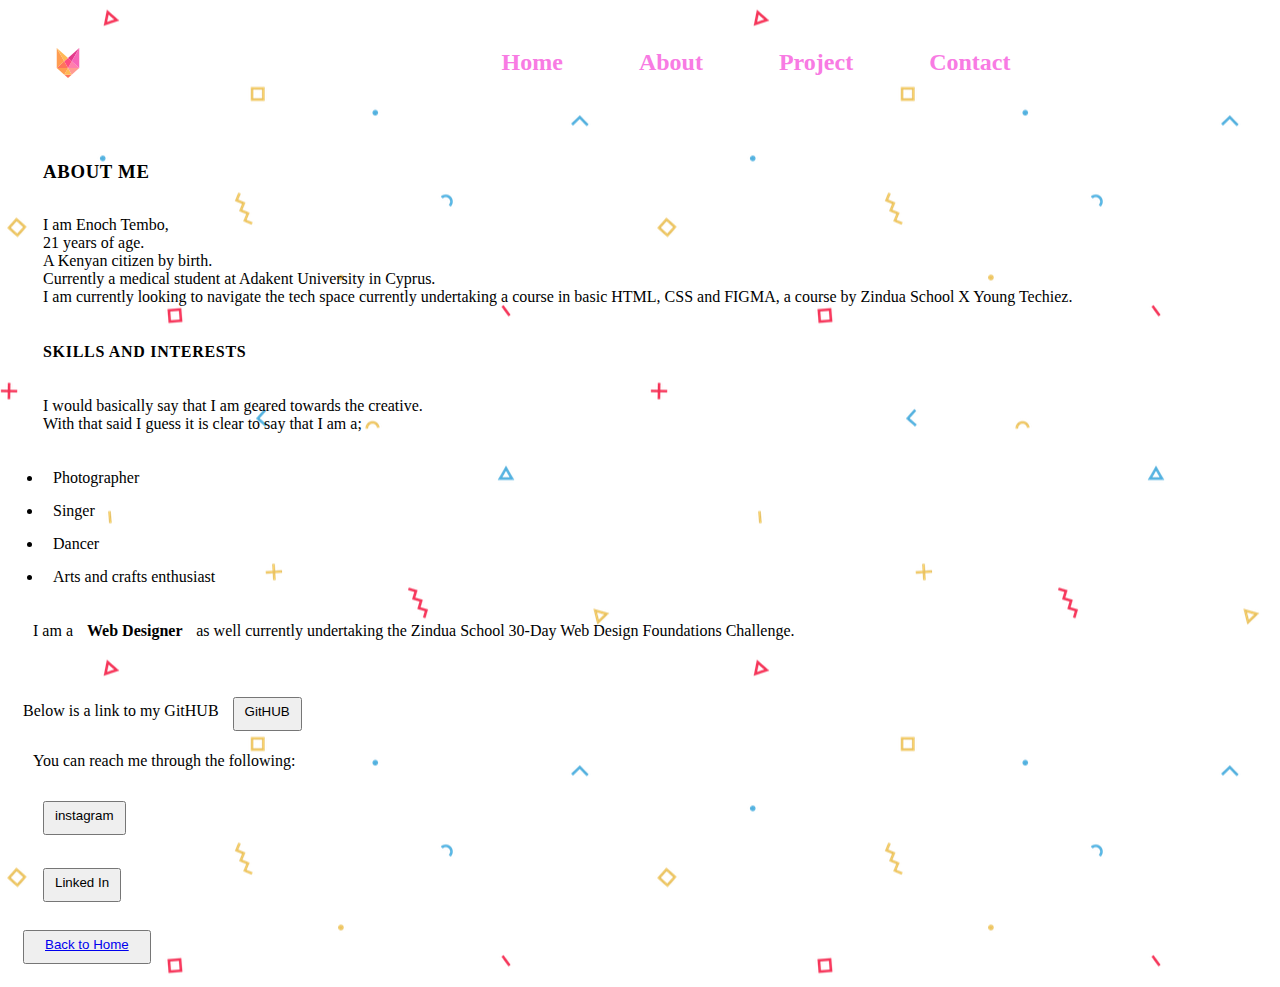
<file: about.html>
<!DOCTYPE html>
<html lang="en">
<head>
    <meta charset="UTF-8">
    <meta name="viewport" content="width=device-width, initial-scale=1.0">
    <title>Document</title>
    <link rel="stylesheet" href="index.css">
</head>

<body>

    <header>
        <a href=""><img src="logo.svg" alt="Photo"
           width="30px" height="30px"></a>
         <nav class="Topnav">
              <ul>
                <li><a href="index.html">Home</a></li> 
                <li><a href="about.html">About</a></li>
                <li><a href="projects.html">Project</a></li>
                <li><a href="contact.html">Contact</a></li>
             </ul>
          </nav>

          <a href="" class="btn"><img src="menu-dots.svg" alt="menu dots"></a>
      </header>

<div id="#About" class="tab.content">
    <h3>About Me</h3>
     <p> I am Enoch Tembo, <br> 21 years of age. <br>
        A Kenyan citizen by birth. <br> 
        Currently a medical student at Adakent University in Cyprus. <br>
         I am currently looking to navigate the tech space currently undertaking a course in basic HTML, CSS and FIGMA,
         a course by Zindua School X Young Techiez.
           </p>

    <h4>Skills and interests</h4>
    <p>
        I would basically say that I am geared towards the creative. <br>
        With that said I guess it is clear to say that I am a;
        <ul>
        <li>Photographer</li>
            <li>Singer</li>
            <li>Dancer</li>
            <li>Arts and crafts enthusiast</li>
        </ul>
      
        I am a <b> Web Designer </b> as well currently undertaking the Zindua School 30-Day
         Web Design Foundations Challenge.

        </p>
    </div>

    Below is a link to my GitHUB 
    <a href="https://github.com/DrTembo"><button>GitHUB</button></a>


<p>You can reach me through the following:</p>
 <div>
        <a 
        href="https://instagram.com/_.coco.___________?igshid=YTQwZjQ0NmI0OA%3D%3D&utm_source=qr ">
            <button>instagram </button>
            </a>
    </div>
    <br>
    <div>
     <a href="https://www.linkedin.com/in/enoch-tembo"><button>Linked In</button></a>
    </div>

<br>
    <button><a href="index.html">Back to Home</a></button>

</body>
</html>
</file>
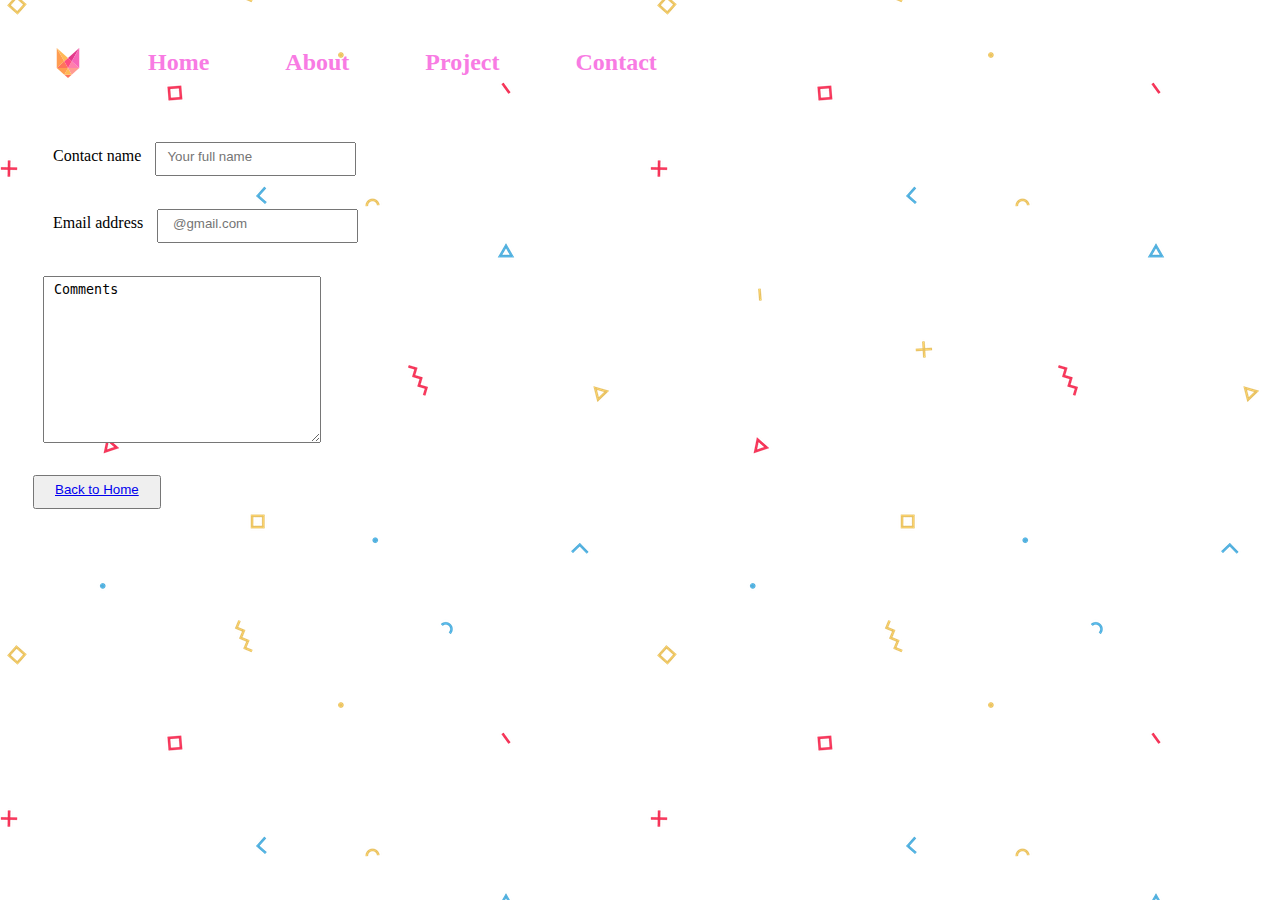
<file: contact.html>
<!DOCTYPE html>
<html lang="en">
<head>
    <meta charset="UTF-8">
    <meta name="viewport" content="width=device-width, initial-scale=1.0">
    <link rel="stylesheet" href="index.css">
    <title>Document</title>
</head>
<body>
    <header>
        <a href=""><img src="logo.svg" alt="Photo"
           width="30px" height="30px"></a>
         <nav class="Topnav">
              <ul>
                <li><a href="index.html">Home</a></li> 
                <li><a href="about.html">About</a></li>
                <li><a href="projects.html">Project</a></li>
                <li><a href="contact.html">Contact</a></li>
             </ul>
          </nav>

          <a href="" class="btn"><img src="menu-dots.svg" alt="menu dots"></a>
      </header>

<form action="" method="post">
<div>
    <label for="contact"> Contact name </label>
    <input type="text" name="contact name" id="contact" placeholder="Your full name">
</div>
<br>
<div>
    <label for="email">Email address </label>
    <input type="text" name="email address" id="email" placeholder=" @gmail.com">
</div>
<br>

<div>
    <textarea name="Comments " id="" cols="30" rows="10">Comments </textarea>
</div>

<br>

<button><a href="index.html">Back to Home</a></button>
</form>
</body>
</html>
</file>
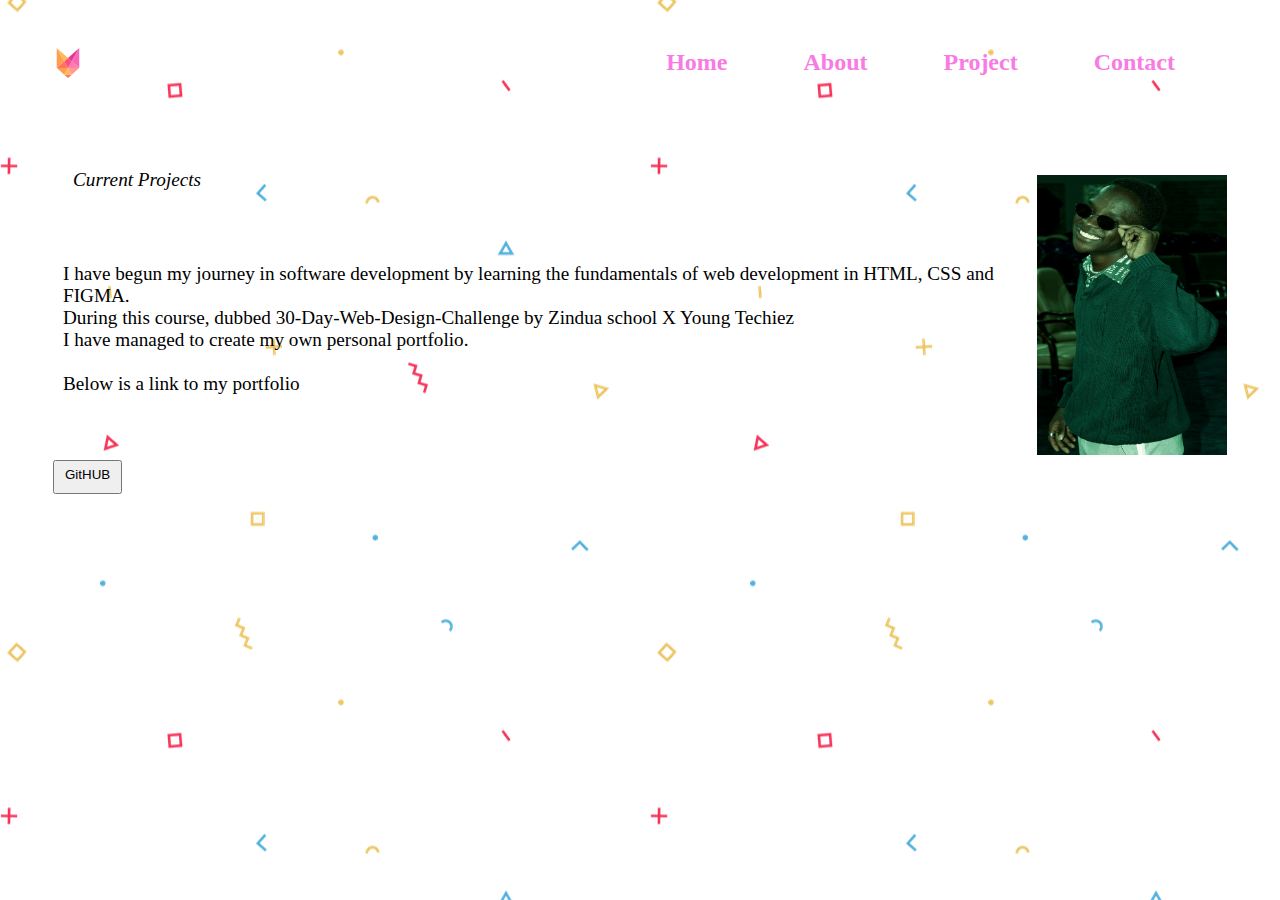
<file: projects.html>
<!DOCTYPE html>
<html lang="en">
<head>
   <meta charset="UTF-8">
   <meta name="viewport" content="width=device-width, initial-scale=1.0">
   <link rel="stylesheet" href="index.css">
   <title>Document</title>

</head>
<body>

   <header>
      <a href=""><img src="logo.svg" alt="Photo"
         width="30px" height="30px"></a>
       <nav class="Topnav">
            <ul>
              <li><a href="index.html">Home</a></li> 
              <li><a href="about.html">About</a></li>
              <li><a href="projects.html">Project</a></li>
              <li><a href="contact.html">Contact</a></li>
           </ul>
        </nav>

        <a href="" class="btn"><img src="menu-dots.svg" alt="menu dots"></a>
    </header>

      <div class="Project">
         
       <div class="container"> 
         <p> <i> Current Projects </i> </p> <br>
        <p> I have begun my journey in software development by learning the fundamentals of web development 
          in HTML, CSS and FIGMA. <br>
         During this course, dubbed 30-Day-Web-Design-Challenge by Zindua school X Young Techiez <br>
            I have managed to create my own personal portfolio. 
            <br> <br>
            Below is a link to my portfolio 
         </p>
    
        <br>
         <a href="https://drtembo.github.io/Personal-Portfolio-30-day-challenge/"> <br>
             <button>GitHUB</button>
         </a>
       </div>
  
       <a href="" class="project.img" id="project.img">
         <img src="untitled (12 of 24) - Copy.jpg" alt="photo"
         width="190" height="280"></a>
      </div>

</body>
</html>
</file>
<file: index.css>
* {
   padding: 10px;
   padding-top: 5px;
}

.accent {
    color: rgb(249, 234, 216);
    font-weight: bolder;
    font-size: larger;
    text-align: center;
}

h1 {
    color: white;
    font-weight: 700;
    font-family: Cambria, Cochin, Georgia, Times, 'Times New Roman', serif;
    font-size: 50px;
}

h2 {
    color: white;
    font-weight: 500;
    font-family: Cambria, Cochin, Georgia, Times, 'Times New Roman', serif;
    font-size: 30px;
    text-transform: uppercase;
}

h3,h4 {
    text-transform: uppercase;
    text-decoration: antiquewhite;
    letter-spacing: .7px;
}

.main {
   display: flex;
   gap: 10px;
}

.tabcontent {
    margin-top: 5px;
    padding: auto;
    color: white;
    font-weight: 600;
    width: 200px;
    height: 150px;
    background-color: rgb(88, 86, 86);
}

.tabcontent p, .container p { font-size: larger;}

body {
    display: inline-block;
          max-height: fit-content;
   border: azure;
   margin: 3px;
   background-image: url(patterns.png);
   background-position: center;
   background-repeat: repeat;  
}
 .background-image {
    display: inline-block;
   border: azure;
   margin: 5px;
       background-image: url(untitled\ \(1\ of\ 1\).jpg);
        background-repeat: repeat-x;
        background-size: contain;   
       background-position: center;
  }

header {
    display: flex;
    gap: 5px;
    justify-content: space-between;
    align-items: center;}
 
nav ul { list-style: none;}
 
 nav ul li {
    display: inline-block;
    margin-right: 2rem; }
 
 nav ul li a {
    text-decoration: none;
    color: rgb(248, 123, 227);
    font-weight: 900;
    font-size: x-large; }

 .btn {  display: none; }

.hero {
    display: grid;
    align-items: center;
    padding-left: 20px;
    justify-content: space-around;  }

.Project {
    display: flex;
    align-items: center;
    padding-left: 20px;
    justify-content: space-around;
    margin-top: 3px;    }

@media screen and (max-width: 1000px) {
    /* header nav { display: none;} */
    /* .btn { display: inline-block;}  */

        * { padding: 2px;}
        .Topnav {display: flex;
        }
     header { display: flex;
        gap: 5px;    }

    nav ul li a {
        font-weight: 600;
        font-size: large; }

    .main {display: grid;
    grid-template-columns: 1fr;
padding-left: 37px; }

    .Project{ display: grid;
        grid-template-columns: 100%;
        gap: 1px;}

    header { margin-bottom: .5px;}
    .accent, h1, h2 {
        color: black;
        font-weight: 500;
    font-size: large;
    text-align: start; 
}

    h1,h2 {margin-bottom: 3rem;
    font-weight: 600 ;
     font-size: larger;}

    h1 { text-transform: uppercase;}
    h2 { text-transform: capitalize;}

    .background-image {
        background-image: url(patterns.png);
   background-position: center;
   background-repeat: repeat;   }

    .tabcontent { margin-top: 1px; }
    .hero {       color: black;
                  margin-top: .5px; }
}
</file>
